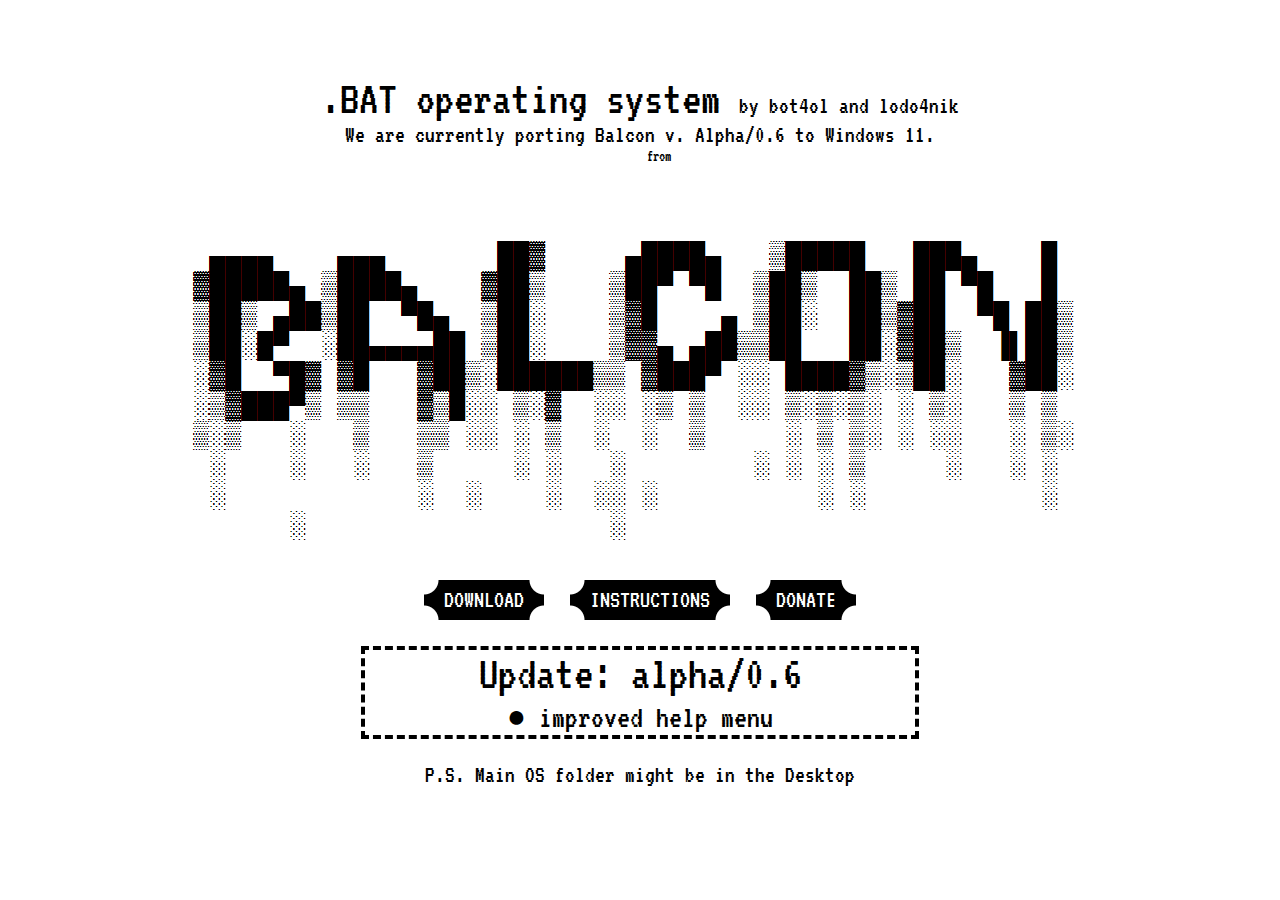
<file: index.html>
<!DOCTYPE html>
<html lang="ru">
<head>
    <meta charset="UTF-8">
    <title>Balcon.bat</title>
    <link rel="stylesheet" href="css.css">
    <link rel="preconnect" href="https://fonts.gstatic.com">
    <link href="https://fonts.googleapis.com/css2?family=VT323&display=swap" rel="stylesheet">
    <link href='https://fonts.googleapis.com/css?family=VT323' rel='stylesheet' type='text/css'>
    <link rel="shortcut icon" href="img/BAL.ico" type="image/x-icon">
</head>
<body link="#FFFFFF" vlink="#FFFFFF" alink="#FFFFFF"><center><font face="VT323">
    <h1> </h1>

    <font face="VT323" size="8">.BAT operating system </font><font face="VT323" size="5">by bot4ol and lodo4nik</font><br>
    <font face="VT323" size="5">We are currently porting Balcon v. Alpha/0.6 to Windows 11.</font><br>
    <div class="tenor-gif-embed" data-postid="21479551" data-share-method="host" data-aspect-ratio="1.35021" data-width="100%"><a href="https://tenor.com/view/%D0%B8%D0%B2%D0%B0%D0%BD%D0%B1%D1%83%D1%80%D0%B5%D0%BD%D0%B8%D0%BD-%D0%B1%D1%83%D1%80%D0%B5%D0%BD%D0%B8%D0%BD-%D1%85%D0%B0%D1%80%D0%BE%D1%88-%D0%BE%D1%81%D1%82%D1%80%D1%8B%D0%B5%D0%BA%D0%BE%D0%B7%D1%8B%D1%80%D1%8C%D0%BA%D0%B8-gif-21479551">иванбуренин харош GIF</a>from <a href="https://tenor.com/search/%D0%B8%D0%B2%D0%B0%D0%BD%D0%B1%D1%83%D1%80%D0%B5%D0%BD%D0%B8%D0%BD-gifs">иванбуренин GIFs</a></div> <script type="text/javascript" async src="https://tenor.com/embed.js"></script>
    <h4> </h4>

    <img src="img/logotype.png" width="956" height="343"><br>

    <a href="os.zip"><div class="pixel"><p>DOWNLOAD</p></div></a> <a href="instructions.html"><div class="pixel"><p>instructions</p></div></a> <a href="https://www.donationalerts.com/r/lodo4nik"><div class="pixel"><p>DONATE</p></div></a>

    <div><font face="VT323" size="7"><p style="border:4px dashed; width:550px;">
        
        Update: alpha/0.6<br></font>

        
        <font face="VT323" size="6">
        ● improved help menu
        </font></div>
    
    </p>
    <font face="VT323" size="5"><p>P.S. Main OS folder might be in the Desktop</p></font>
    
</center></body>
</html>
</file>
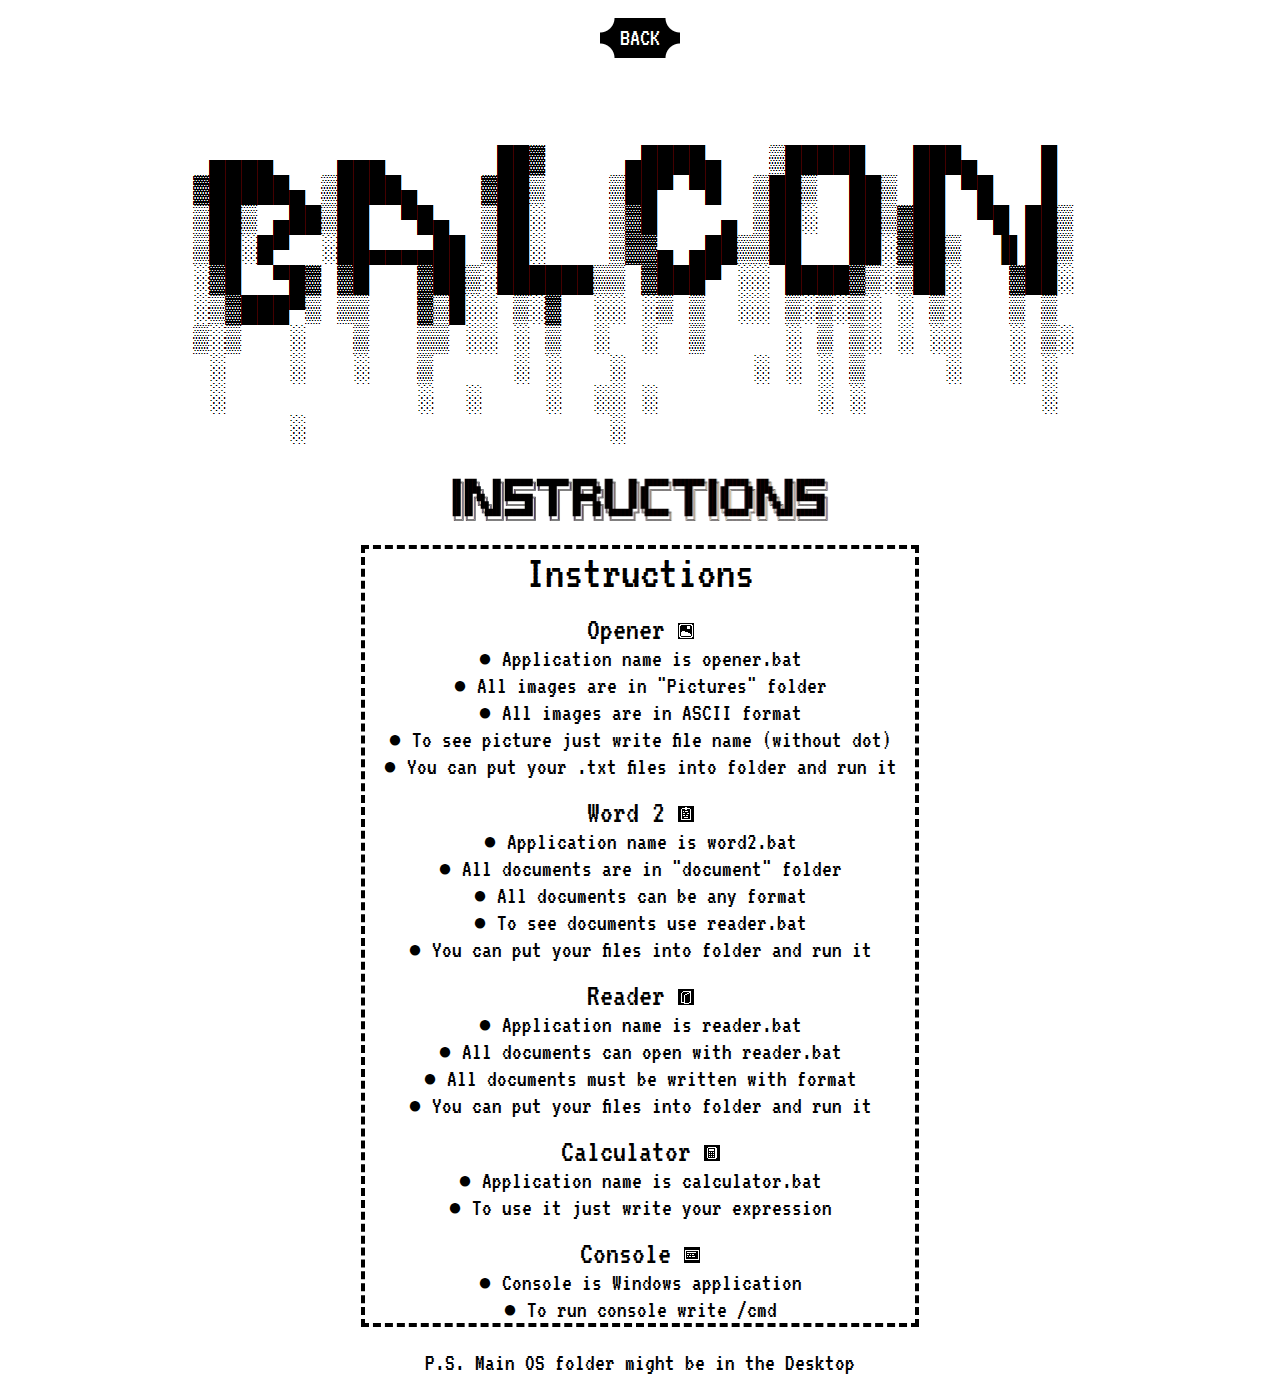
<file: instructions.html>
<!DOCTYPE html>
<html lang="ru">
<head>
    <meta charset="UTF-8">
    <title>Balcon.bat</title>
    <link rel="stylesheet" href="css.css">
    <link rel="preconnect" href="https://fonts.gstatic.com">
    <link href="https://fonts.googleapis.com/css2?family=VT323&display=swap" rel="stylesheet">
    <link href='https://fonts.googleapis.com/css?family=VT323' rel='stylesheet' type='text/css'>
    <link rel="shortcut icon" href="img/BAL.ico" type="image/x-icon">
</head>
<body link="#FFFFFF" vlink="#FFFFFF" alink="#FFFFFF"><center><font face="VT323">
    <a href="index.html"><div class="pixel"><p>BACK</p></div></a>
    <h4> </h4>
    <img src="img/logotype.png" width="956" height="343"><br>
    <img src="img/instructions_logo.png" width="384" height="51"><br>


    <div><font face="VT323" size="7"><p style="border:4px dashed; width:550px;">
        
        Instructions<br></font>

         <br>
        <font face="VT323" size="6">Opener </font><img src="img/opener.png"><br>
        <font face="VT323" size="5">
        ● Application name is opener.bat<br>
        ● All images are in "Pictures" folder<br>
        ● All images are in ASCII format<br>
        ● To see picture just write file name (without dot)<br>
        ● You can put your .txt files into folder and run it<br></font>

         <br>
        <font face="VT323" size="6">Word 2 </font><img src="img/word2.png"><br>
        <font face="VT323" size="5">
        ● Application name is word2.bat<br>
        ● All documents are in "document" folder<br>
        ● All documents can be any format<br>
        ● To see documents use reader.bat<br>
        ● You can put your files into folder and run it<br></font>

         <br>
        <font face="VT323" size="6">Reader </font><img src="img/reader.png"><br>
        <font face="VT323" size="5">
        ● Application name is reader.bat<br>
        ● All documents can open with reader.bat<br>
        ● All documents must be written with format<br>
        ● You can put your files into folder and run it<br></font>

         <br>
        <font face="VT323" size="6">Calculator </font><img src="img/calc.png"><br>
        <font face="VT323" size="5">
        ● Application name is calculator.bat<br>
        ● To use it just write your expression<br></font>

         <br>
        <font face="VT323" size="6">Console </font><img src="img/cmd.png"><br>
        <font face="VT323" size="5">
        ● Console is Windows application<br>
        ● To run console write /cmd<br></font>
        </div>
    
    </p>
    <font face="VT323" size="5"><p>P.S. Main OS folder might be in the Desktop</p></font>
    
</center></body>
</html>
</file>
<file: css.css>
a.button13 {
    display: inline-block;
    width: 15em;
    font-size: 80%;
    color: rgba(255,255,255,.9);
    text-shadow: #2e7ebd 0 1px 2px;
    text-decoration: none;
    text-align: center;
    line-height: 1.1;
    white-space: pre-line;
    padding: .7em 0;
    border: 1px solid;
    border-color: #60a3d8 #2970a9 #2970a9 #60a3d8;
    border-radius: 6px;
    outline: none;
    background: #60a3d8 linear-gradient(#89bbe2, #60a3d8 50%, #378bce);
    box-shadow: inset rgba(255,255,255,.5) 1px 1px;
  }
  a.button13:first-line{
    font-size: 170%;
    font-weight: 700;
  }
  a.button13:hover {
    color: rgb(255,255,255);
    background-image: linear-gradient(#9dc7e7, #74afdd 50%, #378bce);
  }
  a.button13:active {
    color: rgb(255,255,255);
    border-color: #2970a9;
    background-image: linear-gradient(#5796c8, #6aa2ce);
    box-shadow: none;
  }




  .container {
    margin: 50px;
    display: block;
    width: 400px;
    margin-left: auto;
    margin-right: auto;
    text-align: center;
  }
  
  .pixel, .pixel2 {
    font-size: 25px;
    color: white;
    height: auto;
    margin: 10px;
    font-family: 'VT323';
    
    position: relative;
    display: inline-block;
    vertical-align: top;
    text-transform: uppercase;
    
    cursor: pointer;
    
    -webkit-touch-callout: none;
    -webkit-user-select: none;
    -khtml-user-select: none;
    -moz-user-select: none;
    -ms-user-select: none;
    user-select: none;
  }
  
  .pixel:active, .pixel2:active {
    top: 2px;
  }
  
  .pixel {
    line-height: 0;
    
    image-rendering: optimizeSpeed;
    image-rendering: -moz-crisp-edges; /* Firefox */
    image-rendering: -o-crisp-edges; /* Opera */
    image-rendering: -webkit-optimize-contrast; /* Webkit (non-standard naming) */
    image-rendering: crisp-edges;
    -ms-interpolation-mode: nearest-neighbor; /* IE (non-standard property) */
    
    border-style: solid;
    border-width: 20px;
    -moz-border-image: url(https://i.imgur.com/sREM8Yn.png) 20 stretch;
    -webkit-border-image: url(https://i.imgur.com/sREM8Yn.png) 20 stretch;
    -o-border-image: url(https://i.imgur.com/sREM8Yn.png) 20 stretch;
    border-image: url(https://i.imgur.com/sREM8Yn.png) 20 stretch;
  }
  
  .pixel p {
    display: inline-block;
    vertical-align: top;
    position: relative;
    width: auto;
    text-align: center;
    margin: -20px -20px;
    line-height: 20px;
    padding: 10px 20px;
    
      background: #000000;
      background:
          linear-gradient(135deg, transparent 10px, #000000 0) top left,
          linear-gradient(225deg, transparent 10px, #000000 0) top right,
          linear-gradient(315deg, transparent 10px, #000000 0) bottom right,
          linear-gradient(45deg,  transparent 10px, #000000 0) bottom left;
      background-size: 50% 50%;
      background-repeat: no-repeat;
      background-image:
          radial-gradient(circle at 0 0, rgba(204,0,0,0) 14px, #000000 15px),
          radial-gradient(circle at 100% 0, rgba(204,0,0,0) 14px, #000000 15px),
          radial-gradient(circle at 100% 100%, rgba(204,0,0,0) 14px, #000000 15px),
          radial-gradient(circle at 0 100%, rgba(204,0,0,0) 14px, #000000 15px);
  }
  
  .pixel2 {
    position: relative;
    display: block;
    margin: 10px;
    font-family: 'VT323';
    text-transform: uppercase;
    
    font-size: 25px;
    color: white;
  }
  
  .pixel2::before {
    content: "";
    display: block;
    position: absolute;
    top: 10px;
    bottom: 10px;
    left: -10px;
    right: -10px;
    background: black;
    z-index: -1;
  }
  
  .pixel2::after {
    content: "";
    display: block;
    position: absolute;
    top: 4px;
    bottom: 4px;
    left: -6px;
    right: -6px;
    background: black;
    z-index: -1;
  }
  
  .pixel2 {
    padding: 10px 10px;
    position: relative;
    background: black;
    width: auto;
    z-index: 2;
  }
</file>
